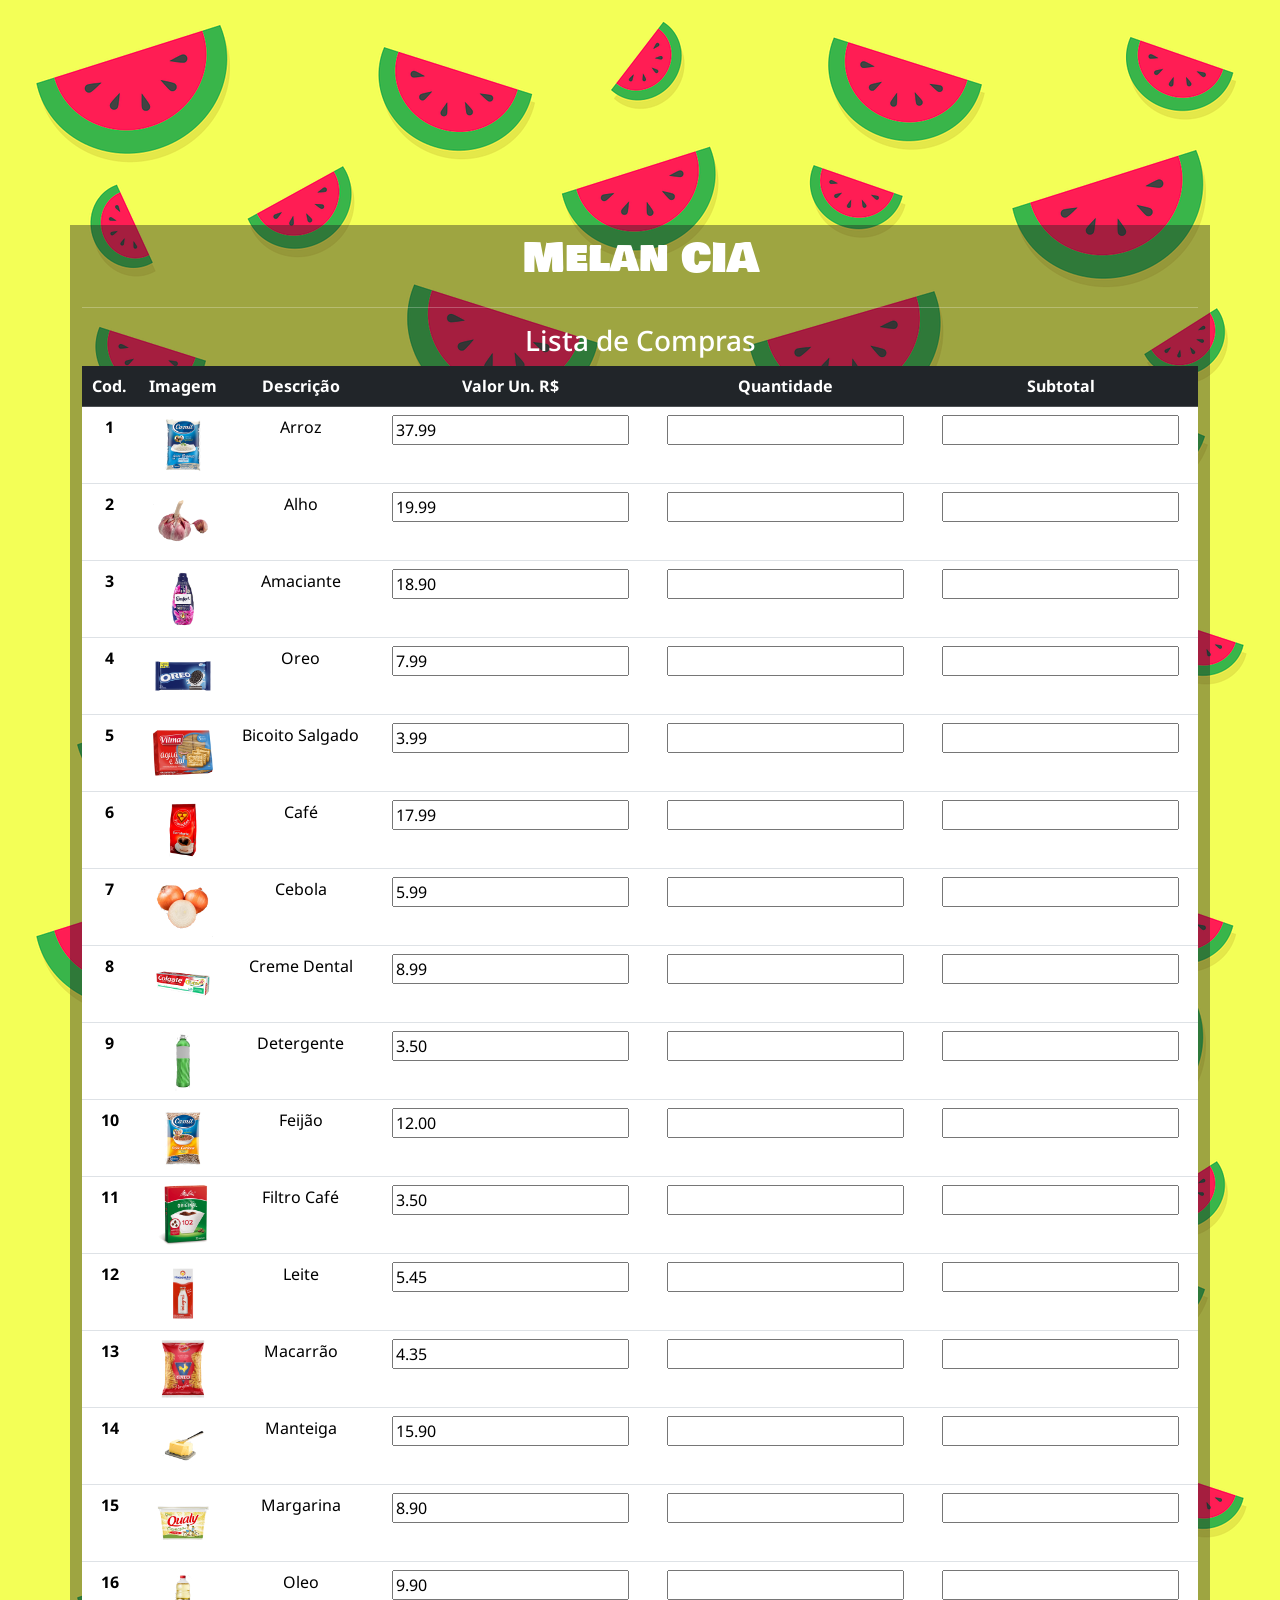
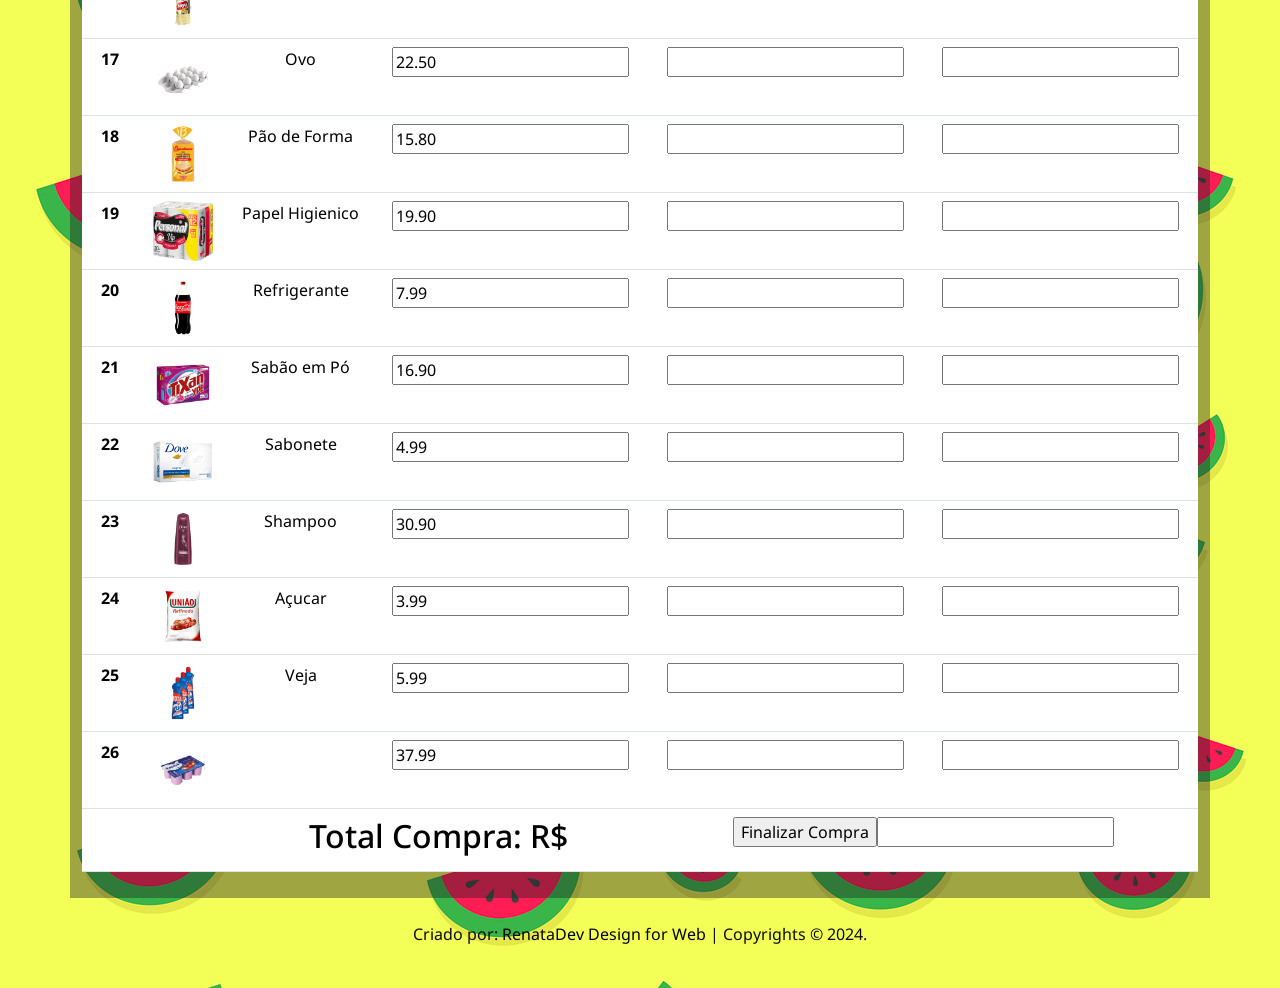
<file: mercado.html>
<!DOCTYPE html>
<html lang="pt-br">

<head>
    <meta charset="UTF-8">
    <meta name="viewport" content="width=device-width, initial-scale=1.0">
    <title>Hortfruit Melan CIA</title>
    <link rel="stylesheet" href="css/estilo.css">
    <link href="https://cdn.jsdelivr.net/npm/bootstrap@5.3.3/dist/css/bootstrap.min.css" rel="stylesheet"
        integrity="sha384-QWTKZyjpPEjISv5WaRU9OFeRpok6YctnYmDr5pNlyT2bRjXh0JMhjY6hW+ALEwIH" crossorigin="anonymous">
    <script src="https://cdn.jsdelivr.net/npm/bootstrap@5.3.3/dist/js/bootstrap.bundle.min.js"
        integrity="sha384-YvpcrYf0tY3lHB60NNkmXc5s9fDVZLESaAA55NDzOxhy9GkcIdslK1eN7N6jIeHz"
        crossorigin="anonymous"></script>
    <script src="https://cdn.jsdelivr.net/npm/@popperjs/core@2.11.8/dist/umd/popper.min.js"
        integrity="sha384-I7E8VVD/ismYTF4hNIPjVp/Zjvgyol6VFvRkX/vR+Vc4jQkC+hVqc2pM8ODewa9r"
        crossorigin="anonymous"></script>
    <script src="https://cdn.jsdelivr.net/npm/bootstrap@5.3.3/dist/js/bootstrap.min.js"
        integrity="sha384-0pUGZvbkm6XF6gxjEnlmuGrJXVbNuzT9qBBavbLwCsOGabYfZo0T0to5eqruptLy"
        crossorigin="anonymous"></script>
    <script src="js/mercado.js"></script>
</head>

<body>
    <!--Topo-->
    <div class="container-fluid topo fonteTopo">
        
    </div>
    <!--Conteudo-->
    <div class="container conteudo fonteCont">
        <h1 class="fonteTopo">Melan CIA</h1>
        <div class="row">
            <div class="col-md"></div>
            <div class="col-md"></div>
            <div class="col-md"></div>
        </div>
        <hr>
        <h3>Lista de Compras</h3>
        <form action="">
            <table class="table">
                <thead class="table-dark">
                    <th scope="col">Cod.</th>
                    <th scope="col">Imagem</th>
                    <th scope="col">Descrição</th>
                    <th scope="col">Valor Un. R$</th>
                    <th scope="col">Quantidade</th>
                    <th scope="col">Subtotal</th>
                    </tr>
                </thead>
                <tbody>
                    <tr class="corNum">
                        <th scope="row">1</th>
                        <td><img src="img/arroz.png" alt="" class="img-fluid"></td>
                        <td>Arroz</td>
                        <td><input type="number" name="valorP1" value="37.99" readonly></td>
                        <td><input type="number" name="qtdP1" onchange="subtotalP1(valorP1.value, qtdP1.value)"></td>
                        <td><input type="number" id="subP1" readonly></td>

                    </tr>
                    <tr>
                        <th scope="row">2</th>
                        <td><img src="img/alho.png" alt="" class="img-fluid"></td>
                        <td>Alho</td>
                        <td><input type="number" name="valorP2" value="19.99" id="" readonly></td>
                        <td><input type="number" name="qtdP2" onchange="subtotalP2(valorP2.value,qtdP2.value)"></td>
                        <td><input type="number" id="subP2" readonly></td>

                    </tr>
                    <tr>
                        <th scope="row">3</th>
                        <td><img src="img/amaciante.png" alt="" class="img-fluid"></td>
                        <td>Amaciante</td>
                        <td><input type="number" name="valorP3" value="18.90" readonly></td>
                        <td><input type="number" name="qtdP3" onchange="subtotalP3(valorP3.value,qtdP3.value)"></td>
                        <td><input type="number" id="subP3"></td>

                    </tr>
                    <tr>
                        <th scope="row">4</th>
                        <td><img src="img/biscoito recheado2.png" alt="" class="img-fluid"></td>
                        <td>Oreo</td>
                        <td><input type="number" name="valorP4" value="7.99" readonly></td>
                        <td><input type="number" name="qtdP4" onchange="subtotalP4(valorP4.value, qtdP4.value)"></td>
                        <td><input type="number" id="subP4" readonly></td>
                    </tr>
                    <tr>
                        <th scope="row">5</th>
                        <td><img src="img/biscoitosalgado.png" alt="" class="img-fluid"></td>
                        <td>Bicoito Salgado</td>
                        <td><input type="number" name="valorP5" value="3.99" readonly></td>
                        <td><input type="number" name="qtdP5" onchange="subtotalP5(valorP5.value, qtdP5.value)"></td>
                        <td><input type="number" id="subP5" readonly></td>
                    </tr>
                    <tr>
                        <th scope="row">6</th>
                        <td><img src="img/cafe.png" alt="" class="img-fluid"></td>
                        <td>Café</td>
                        <td><input type="number" name="valorP6" value="17.99" readonly></td>
                        <td><input type="number" name="qtdP6" onchange="subtotalP6(valorP6.value, qtdP6.value)"></td>
                        <td><input type="number" id="subP6" readonly></td>
                    </tr>
                    <tr>
                        <th scope="row">7</th>
                        <td><img src="img/cebola.png" alt="" class="img-fluid"></td>
                        <td>Cebola</td>
                        <td><input type="number" name="valorP7" value="5.99" readonly></td>
                        <td><input type="number" name="qtdP7" onchange="subtotalP7(valorP7.value, qtdP7.value)"></td>
                        <td><input type="number" id="subP7" readonly></td>
                    </tr>
                    <tr>
                        <th scope="row">8</th>
                        <td><img src="img/cremedentasl.png" alt="" class="img-fluid"></td>
                        <td>Creme Dental</td>
                        <td><input type="number" name="valorP8" value="8.99" readonly></td>
                        <td><input type="number" name="qtdP8" onchange="subtotalP8(valorP8.value, qtdP8.value)"></td>
                        <td><input type="number" id="subP8" readonly></td>
                    </tr>
                    <tr>
                        <th scope="row">9</th>
                        <td><img src="img/detergente.png" alt="" class="img-fluid"></td>
                        <td>Detergente</td>
                        <td><input type="number" name="valorP9" value="3.50" readonly></td>
                        <td><input type="number" name="qtdP9" onchange="subtotalP9(valorP9.value, qtdP9.value)"></td>
                        <td><input type="number" id="subP9" readonly></td>
                    </tr>
                    <tr>
                        <th scope="row">10</th>
                        <td><img src="img/feijão.png" alt="" class="img-fluid"></td>
                        <td>Feijão</td>
                        <td><input type="number" name="valorP10" value="12.00" readonly></td>
                        <td><input type="number" name="qtdP10" onchange="subtotalP10(valorP10.value, qtdP10.value)"></td>
                        <td><input type="number" id="subP10" readonly></td>
                    </tr>
                    <tr>
                        <th scope="row">11</th>
                        <td><img src="img/filtrocafe.png" alt="" class="img-fluid"></td>
                        <td>Filtro Café</td>
                        <td><input type="number" name="valorP11" value="3.50" readonly></td>
                        <td><input type="number" name="qtdP11" onchange="subtotalP11(valorP11.value, qtdP11.value)"></td>
                        <td><input type="number" id="subP11" readonly></td>
                    </tr>
                    <tr>
                        <th scope="row">12</th>
                        <td><img src="img/leite.png" alt="" class="img-fluid"></td>
                        <td>Leite</td>
                        <td><input type="number" name="valorP12" value="5.45" readonly></td>
                        <td><input type="number" name="qtdP12" onchange="subtotalP12(valorP12.value, qtdP12.value)"></td>
                        <td><input type="number" id="subP12" readonly></td>
                    </tr>
                    <tr>
                        <th scope="row">13</th>
                        <td><img src="img/macarrão.png" alt="" class="img-fluid"></td>
                        <td>Macarrão</td>
                        <td><input type="number" name="valorP13" value="4.35" readonly></td>
                        <td><input type="number" name="qtdP13" onchange="subtotalP13(valorP13.value, qtdP13.value)"></td>
                        <td><input type="number" id="subP13" readonly></td>
                    </tr>
                    <tr>
                        <th scope="row">14</th>
                        <td><img src="img/manteiga1.png" alt="" class="img-fluid"></td>
                        <td>Manteiga</td>
                        <td><input type="number" name="valorP14" value="15.90" readonly></td>
                        <td><input type="number" name="qtdP14" onchange="subtotalP14(valorP14.value, qtdP14.value)"></td>
                        <td><input type="number" id="subP14" readonly></td>
                    </tr>
                    <tr>
                        <th scope="row">15</th>
                        <td><img src="img/margarina.png" alt="" class="img-fluid"></td>
                        <td>Margarina</td>
                        <td><input type="number" name="valorP15" value="8.90" readonly></td>
                        <td><input type="number" name="qtdP15" onchange="subtotalP15(valorP15.value, qtdP15.value)"></td>
                        <td><input type="number" id="subP15" readonly></td>
                    </tr>
                    <tr>
                        <th scope="row">16</th>
                        <td><img src="img/oleo.png" alt="" class="img-fluid"></td>
                        <td>Oleo</td>
                        <td><input type="number" name="valorP16" value="9.90" readonly></td>
                        <td><input type="number" name="qtdP16" onchange="subtotalP16(valorP16.value, qtdP16.value)"></td>
                        <td><input type="number" id="subP16" readonly></td>
                    </tr>
                    <tr>
                        <th scope="row">17</th>
                        <td><img src="img/ovos.png" alt="" class="img-fluid"></td>
                        <td>Ovo</td>
                        <td><input type="number" name="valorP17" value="22.50" readonly></td>
                        <td><input type="number" name="qtdP17" onchange="subtotalP17(valorP17.value, qtdP17.value)"></td>
                        <td><input type="number" id="subP17" readonly></td>
                    </tr>
                    <tr>
                        <th scope="row">18</th>
                        <td><img src="img/pao forma.png" alt="" class="img-fluid"></td>
                        <td>Pão de Forma</td>
                        <td><input type="number" name="valorP18" value="15.80" readonly></td>
                        <td><input type="number" name="qtdP18" onchange="subtotalP18(valorP18.value, qtdP18.value)"></td>
                        <td><input type="number" id="subP18" readonly></td>
                    </tr>
                    <tr>
                        <th scope="row">19</th>
                        <td><img src="img/papelhigienico.png" alt="" class="img-fluid"></td>
                        <td>Papel Higienico</td>
                        <td><input type="number" name="valorP19" value="19.90" readonly></td>
                        <td><input type="number" name="qtdP19" onchange="subtotalP19(valorP19.value, qtdP19.value)"></td>
                        <td><input type="number" id="subP19" readonly></td>
                    </tr>
                    <tr>
                        <th scope="row">20</th>
                        <td><img src="img/refrigerante.png" alt="" class="img-fluid"></td>
                        <td>Refrigerante</td>
                        <td><input type="number" name="valorP20" value="7.99" readonly></td>
                        <td><input type="number" name="qtdP20" onchange="subtotalP20(valorP20.value, qtdP20.value)"></td>
                        <td><input type="number" id="subP20" readonly></td>
                    </tr>
                    <tr>
                        <th scope="row">21</th>
                        <td><img src="img/sabao em po.png" alt="" class="img-fluid"></td>
                        <td>Sabão em Pó</td>
                        <td><input type="number" name="valorP21" value="16.90" readonly></td>
                        <td><input type="number" name="qtdP21" onchange="subtotalP21(valorP21.value, qtdP21.value)"></td>
                        <td><input type="number" id="subP21" readonly></td>
                    </tr>
                    <tr>
                        <th scope="row">22</th>
                        <td><img src="img/sabonete.png" alt="" class="img-fluid"></td>
                        <td>Sabonete</td>
                        <td><input type="number" name="valorP22" value="4.99" readonly></td>
                        <td><input type="number" name="qtdP22" onchange="subtotalP22(valorP22.value, qtdP22.value)"></td>
                        <td><input type="number" id="subP22" readonly></td>
                    </tr>
                    <tr>
                        <th scope="row">23</th>
                        <td><img src="img/shampoo1.png" alt="" class="img-fluid"></td>
                        <td>Shampoo</td>
                        <td><input type="number" name="valorP23" value="30.90" readonly></td>
                        <td><input type="number" name="qtdP23" onchange="subtotalP23(valorP23.value, qtdP23.value)"></td>
                        <td><input type="number" id="subP23" readonly></td>
                    </tr>
                    <tr>
                        <th scope="row">24</th>
                        <td><img src="img/acucar.png" alt="" class="img-fluid"></td>
                        <td>Açucar</td>
                        <td><input type="number" name="valorP24" value="3.99" readonly></td>
                        <td><input type="number" name="qtdP24" onchange="subtotalP24(valorP24.value, qtdP24.value)"></td>
                        <td><input type="number" id="subP24" readonly></td>
                    </tr>
                    <tr>
                        <th scope="row">25</th>
                        <td><img src="img/veja.png" alt="" class="img-fluid"></td>
                        <td>Veja</td>
                        <td><input type="number" name="valorP25" value="5.99" readonly></td>
                        <td><input type="number" name="qtdP25" onchange="subtotalP25(valorP25.value, qtdP25.value)"></td>
                        <td><input type="number" id="subP25" readonly></td>
                    </tr>
                    <tr>
                        <th scope="row">26</th>
                        <td><img src="img/yogurte.png" alt="" class="img-fluid"></td>
                        <td></td>
                        <td><input type="number" name="valorP26" value="37.99" readonly></td>
                        <td><input type="number" name="qtdP26" onchange="subtotalP26(valorP26.value, qtdP26.value)"></td>
                        <td><input type="number" id="subP26" readonly></td>
                    </tr>
                    <tr>
                        <td colspan="2"></td>
                        <td colspan="2"><h2>Total Compra: R$</h2></td>
                        <td colspan="2"><input type="button" value="Finalizar Compra" onclick="finalizarCompra()"><input type="number" name="" id="totalGeral" readonly></td>
                    </tr>
                </tbody>
            </table>
        </form>
        </div>
        <!--Rodapé-->
        <div class="container-fluid rodape fonteCont">
            <div class="row">
                <div class="col-md">
                    <br>
                    
                    <p>Criado por: <a href="">RenataDev Design for Web </a>| Copyrights © 2024.</p>
                </div>
                
                
            </div>
        </div>
</body>

</html>
</file>
<file: css/estilo.css>
@import url('https://fonts.googleapis.com/css2?family=Bowlby+One+SC&family=Noto+Sans:ital,wght@0,100..900;1,100..900&display=swap');


html,body {
    height: 100%;
    padding: 0;
    margin: 0;
    background-image: url(../img/bg3.png);
}
.col-md a{
    text-decoration: none;
    color: rgb(2, 2, 2);
}
.col-md a:hover{
    color: rgb(6, 54, 117);
}
.topo{
    width: 100%;
    height: 25%;
   background-image: url(../img/bg3.png);
    background-color: #FFE2E7;
    padding: 30px;
}
.corTopo{
    color: #ba181b;
}
.fonteTopo{

        font-family: "Bowlby One SC", sans-serif;
        font-weight: 400;
        font-style: normal;
      
}

.conteudo{
    width: 80%;
    margin: 0 auto;
    background-color: #22222167;
    padding: 10px;
}
.fonteCont{
  font-family: "Noto Sans", sans-serif;
  font-optical-sizing: auto;
  font-style: normal;
  font-variation-settings:
    "wdth" 100;
color: #ffffff;
text-align: center;

}
.rodape{
    width: 100%;
    height: 10%;
      
    color: rgb(12, 12, 12);
}
.row{
    display: flex;
}
.col{
    flex: 1;
    padding: 20px;
}
img{
    width: 60px;
    height: 60px;
}
.corNum{
    color: seagreen;
}
</file>
